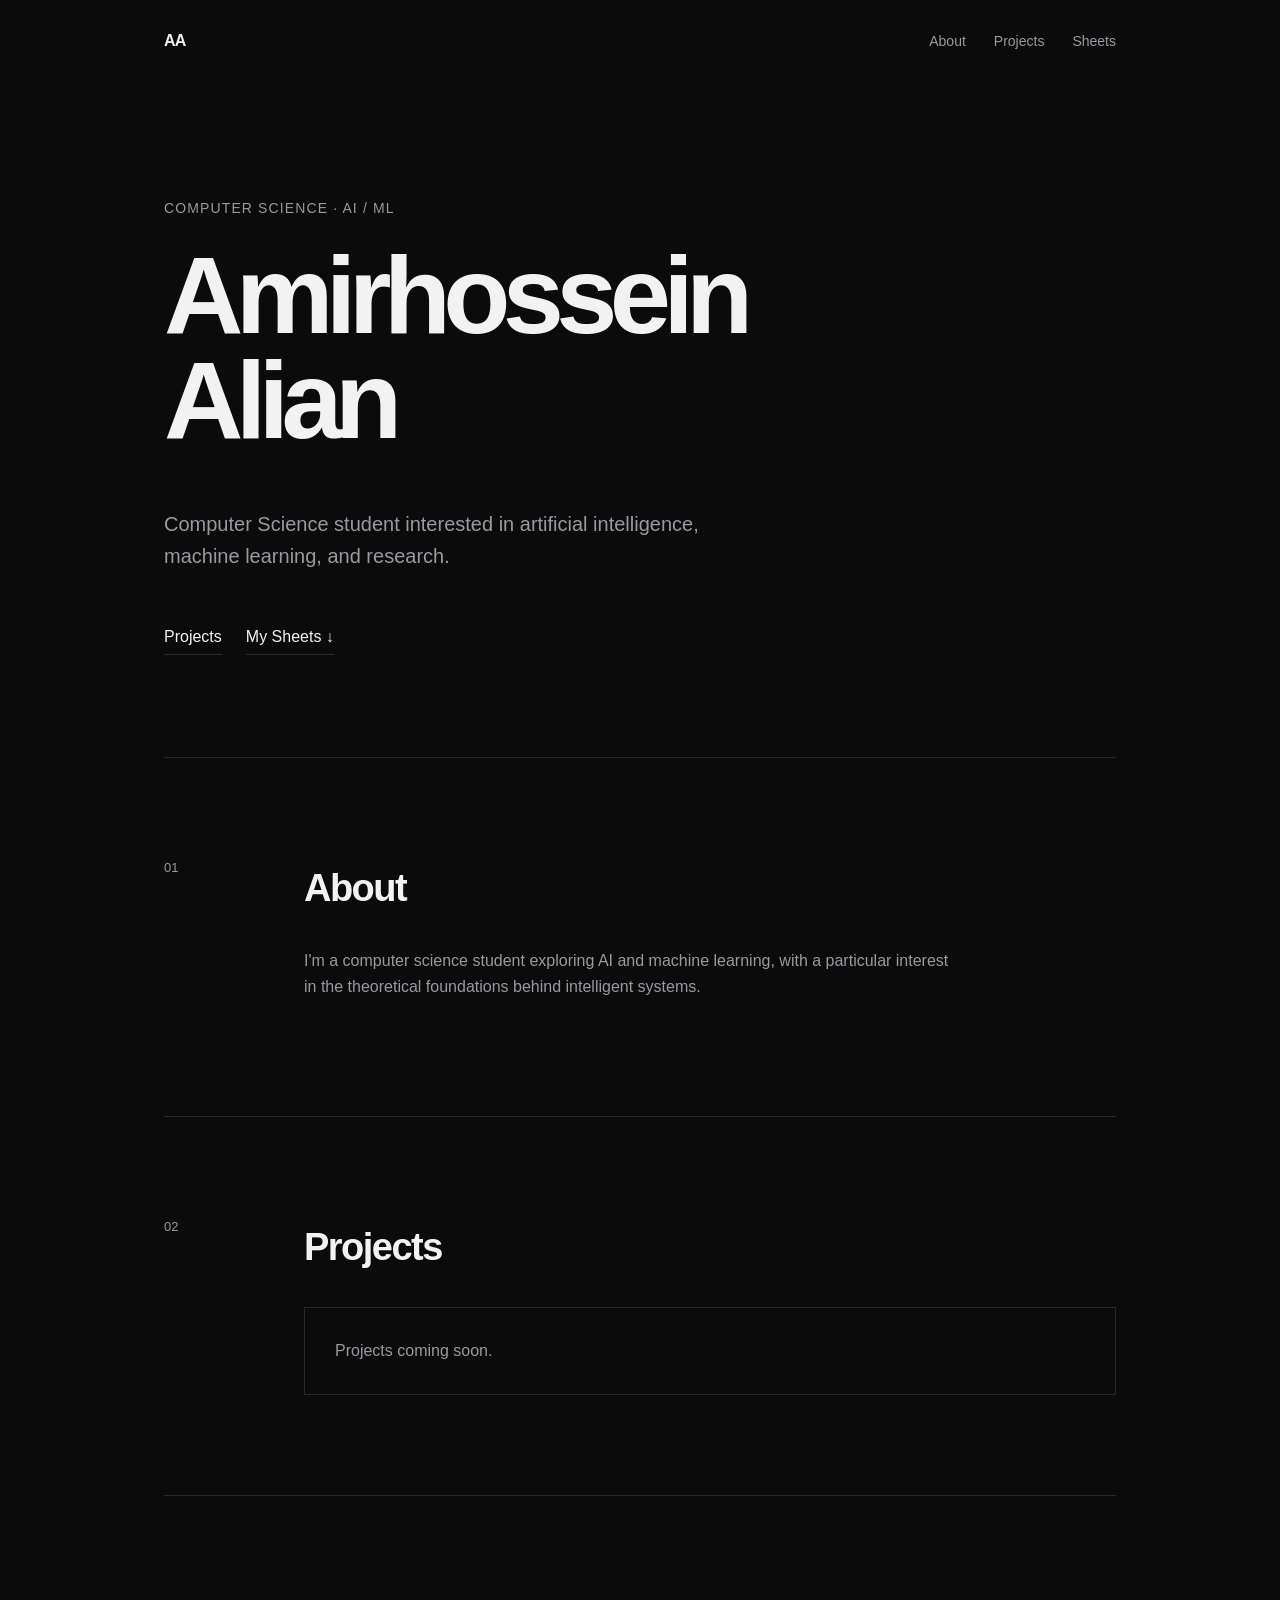
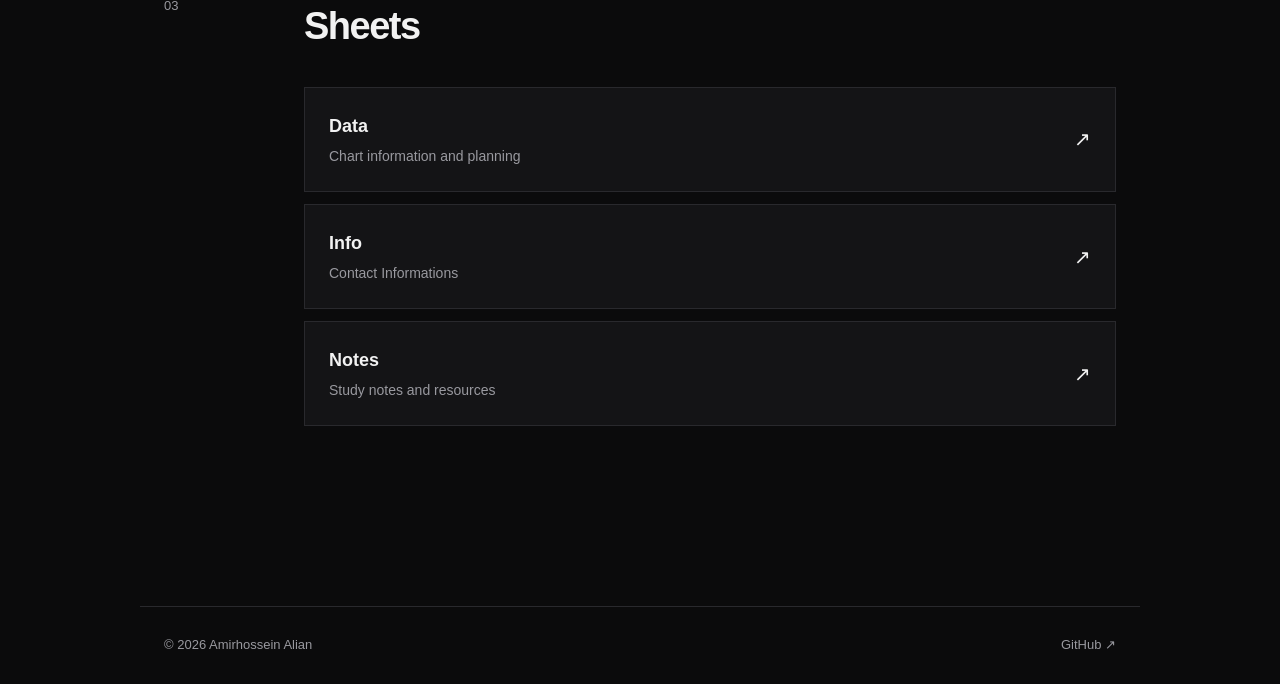
<file: index.html>
<!DOCTYPE html>
<html lang="en">
<head>
    <meta charset="UTF-8">
    <meta name="viewport" content="width=device-width, initial-scale=1.0">

    <title>Amirhossein Alian</title>
    <meta name="description" content="Personal website of Amirhossein Alian">

    <link rel="stylesheet" href="style.css">
</head>

<body>

    <header class="site-header">
        <a href="/" class="logo">AA</a>

        <nav>
            <a href="#about">About</a>
            <a href="#projects">Projects</a>
            <a href="#sheets">Sheets</a>
        </nav>
    </header>


    <main>

        <!-- Hero -->
        <section class="hero">
            <p class="eyebrow">Computer Science · AI / ML</p>

            <h1>Amirhossein<br>Alian</h1>

            <p class="intro">
                Computer Science student interested in artificial intelligence,
                machine learning, and research.
            </p>

            <div class="hero-links">
                <a href="#projects">Projects</a>
                <a href="#sheets">My Sheets ↓</a>
            </div>
        </section>


        <!-- About -->
        <section id="about" class="section">
            <div class="section-label">01</div>

            <div>
                <h2>About</h2>

                <p>
                    I'm a computer science student exploring AI and machine
                    learning, with a particular interest in the theoretical
                    foundations behind intelligent systems.
                </p>
            </div>
        </section>


        <!-- Projects -->
        <section id="projects" class="section">
            <div class="section-label">02</div>

            <div>
                <h2>Projects</h2>

                <div class="empty-card">
                    <span>Projects coming soon.</span>
                </div>
            </div>
        </section>


        <!-- Sheets -->
        <section id="sheets" class="section">
            <div class="section-label">03</div>

            <div>
                <h2>Sheets</h2>

                <div id="sheet-list" class="sheet-list">
                    <p>Loading...</p>
                </div>
            </div>
        </section>

    </main>


    <footer>
        <span>© 2026 Amirhossein Alian</span>

        <a href="https://github.com/amirh41yan" target="_blank">
            GitHub ↗
        </a>
    </footer>


    <script>
        fetch("links.json")
            .then(response => response.json())
            .then(data => {
                const container = document.getElementById("sheet-list");

                container.innerHTML = "";

                data.sheets.forEach(sheet => {
                    const link = document.createElement("a");

                    link.href = sheet.url;
                    link.target = "_blank";
                    link.rel = "noopener noreferrer";

                    link.className = "sheet-card";

                    link.innerHTML = `
                        <div>
                            <h3>${sheet.name}</h3>
                            <p>${sheet.description}</p>
                        </div>

                        <span class="arrow">↗</span>
                    `;

                    container.appendChild(link);
                });
            })
            .catch(() => {
                document.getElementById("sheet-list").innerHTML =
                    "<p>Unable to load sheets.</p>";
            });
    </script>

</body>
</html>
</file>
<file: style.css>
:root {
    --background: #0b0b0c;
    --surface: #141416;
    --border: #29292d;
    --text: #f2f2f2;
    --muted: #99999f;
    --accent: #ffffff;

    --max-width: 1000px;
}


* {
    box-sizing: border-box;
}


html {
    scroll-behavior: smooth;
}


body {
    margin: 0;

    background: var(--background);
    color: var(--text);

    font-family:
        -apple-system,
        BlinkMacSystemFont,
        "Segoe UI",
        sans-serif;

    line-height: 1.6;
}


a {
    color: inherit;
    text-decoration: none;
}


/* Header */

.site-header {
    max-width: var(--max-width);
    margin: auto;

    padding: 28px 24px;

    display: flex;
    justify-content: space-between;
    align-items: center;
}


.logo {
    font-weight: 700;
    letter-spacing: -0.05em;
}


nav {
    display: flex;
    gap: 28px;
}


nav a {
    color: var(--muted);
    font-size: 14px;

    transition: color 0.2s ease;
}


nav a:hover {
    color: var(--text);
}


/* Main */

main {
    max-width: var(--max-width);
    margin: auto;

    padding: 0 24px;
}


/* Hero */

.hero {
    min-height: 75vh;

    display: flex;
    flex-direction: column;
    justify-content: center;

    padding: 80px 0;
}


.eyebrow {
    color: var(--muted);

    font-size: 14px;
    letter-spacing: 0.08em;
    text-transform: uppercase;

    margin-bottom: 24px;
}


h1 {
    font-size: clamp(56px, 10vw, 110px);

    line-height: 0.95;
    letter-spacing: -0.07em;

    margin: 0 0 36px;
}


.intro {
    max-width: 560px;

    color: var(--muted);

    font-size: 20px;
}


.hero-links {
    display: flex;
    gap: 24px;

    margin-top: 32px;
}


.hero-links a {
    border-bottom: 1px solid var(--border);

    padding-bottom: 4px;
}


.hero-links a:hover {
    border-color: var(--text);
}


/* Sections */

.section {
    display: grid;
    grid-template-columns: 100px 1fr;

    gap: 40px;

    padding: 100px 0;

    border-top: 1px solid var(--border);
}


.section-label {
    color: var(--muted);

    font-size: 13px;
}


h2 {
    font-size: 38px;

    letter-spacing: -0.04em;

    margin: 0 0 30px;
}


.section p {
    max-width: 650px;

    color: var(--muted);
}


/* Projects */

.empty-card {
    padding: 30px;

    border: 1px solid var(--border);

    color: var(--muted);
}


/* Sheets */

.sheet-list {
    display: grid;
    gap: 12px;
}


.sheet-card {
    display: flex;

    justify-content: space-between;
    align-items: center;

    padding: 24px;

    border: 1px solid var(--border);
    background: var(--surface);

    transition:
        border-color 0.2s ease,
        transform 0.2s ease;
}


.sheet-card:hover {
    border-color: #555;
    transform: translateY(-2px);
}


.sheet-card h3 {
    margin: 0 0 4px;

    font-size: 18px;
}


.sheet-card p {
    margin: 0;

    font-size: 14px;
}


.arrow {
    font-size: 20px;
}


/* Footer */

footer {
    max-width: var(--max-width);

    margin: 80px auto 0;

    padding: 28px 24px;

    border-top: 1px solid var(--border);

    display: flex;
    justify-content: space-between;

    color: var(--muted);

    font-size: 13px;
}


footer a:hover {
    color: var(--text);
}


/* Mobile */

@media (max-width: 650px) {

    nav {
        display: none;
    }

    .hero {
        min-height: 65vh;
    }

    .section {
        grid-template-columns: 1fr;
        gap: 10px;

        padding: 70px 0;
    }

    .section-label {
        margin-bottom: 10px;
    }

    h2 {
        font-size: 32px;
    }

    .intro {
        font-size: 18px;
    }

    footer {
        margin-top: 50px;
    }
}
</file>
